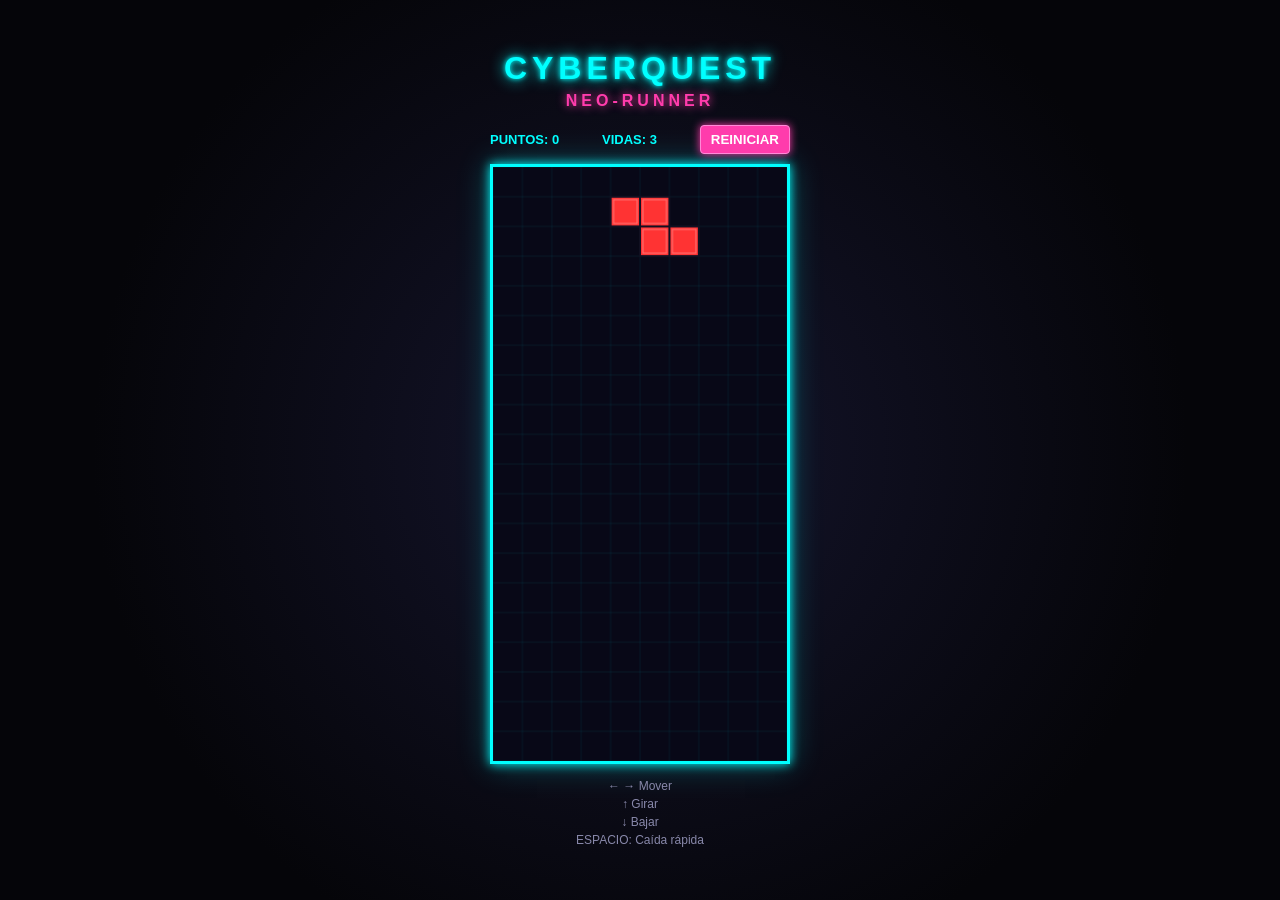
<file: index.html>
<!DOCTYPE html>
<html lang="es">
<head>
    <meta charset="UTF-8">
    <meta name="viewport" content="width=device-width, initial-scale=1.0">
    <title>CyberQuest: Neo-Runner</title>
    <link rel="stylesheet" href="style.css">
</head>

<body>

    <main id="game-container">

        <h1>CYBERQUEST</h1>
        <h2>NEO-RUNNER</h2>

        <div id="hud">
            <span id="score">PUNTOS: 0</span>
            <span id="lives">VIDAS: 3</span>
            <button id="restart">REINICIAR</button>
        </div>

        <canvas id="gameCanvas" width="300" height="600"></canvas>

        <div id="controls">
            <p>← → Mover</p>
            <p>↑ Girar</p>
            <p>↓ Bajar</p>
            <p>ESPACIO: Caída rápida</p>
        </div>

    </main>

    <script src="script.js"></script>

</body>
</html>
</file>
<file: style.css>
* {
    box-sizing: border-box;
}

body {
    margin: 0;
    min-height: 100vh;
    background:
        radial-gradient(circle at center, #15152d 0%, #050509 70%);
    color: #ffffff;
    font-family: Arial, Helvetica, sans-serif;

    display: flex;
    justify-content: center;
    align-items: center;
}

#game-container {
    width: 360px;
    text-align: center;
    padding: 20px;
}

h1 {
    margin: 0;
    color: #00ffff;
    font-size: 32px;
    letter-spacing: 5px;
    text-shadow:
        0 0 5px #00ffff,
        0 0 15px #00ffff;
}

h2 {
    margin: 5px 0 15px;
    color: #ff3cac;
    font-size: 16px;
    letter-spacing: 4px;
    text-shadow: 0 0 10px #ff3cac;
}

#hud {
    width: 300px;
    margin: 0 auto 10px;

    display: flex;
    justify-content: space-between;
    align-items: center;

    font-size: 13px;
    font-weight: bold;
    color: #00ffff;
}

#restart {
    padding: 6px 10px;

    background: #ff3cac;
    color: white;

    border: 1px solid #ff8ad8;
    border-radius: 4px;

    cursor: pointer;
    font-weight: bold;

    box-shadow: 0 0 8px #ff3cac;
}

#restart:hover {
    background: #ff5fbd;
}

#gameCanvas {
    display: block;

    width: 300px;
    height: 600px;

    margin: 0 auto;

    background-color: #080817;

    border: 3px solid #00ffff;

    box-shadow:
        0 0 10px #00ffff,
        0 0 30px rgba(0, 255, 255, 0.3);
}

#controls {
    margin-top: 15px;

    color: #8888aa;
    font-size: 12px;
}

#controls p {
    margin: 4px;
}

@media (max-height: 750px) {
    body {
        align-items: flex-start;
        padding-top: 10px;
    }

    #game-container {
        transform: scale(0.85);
        transform-origin: top center;
    }
}
</file>
